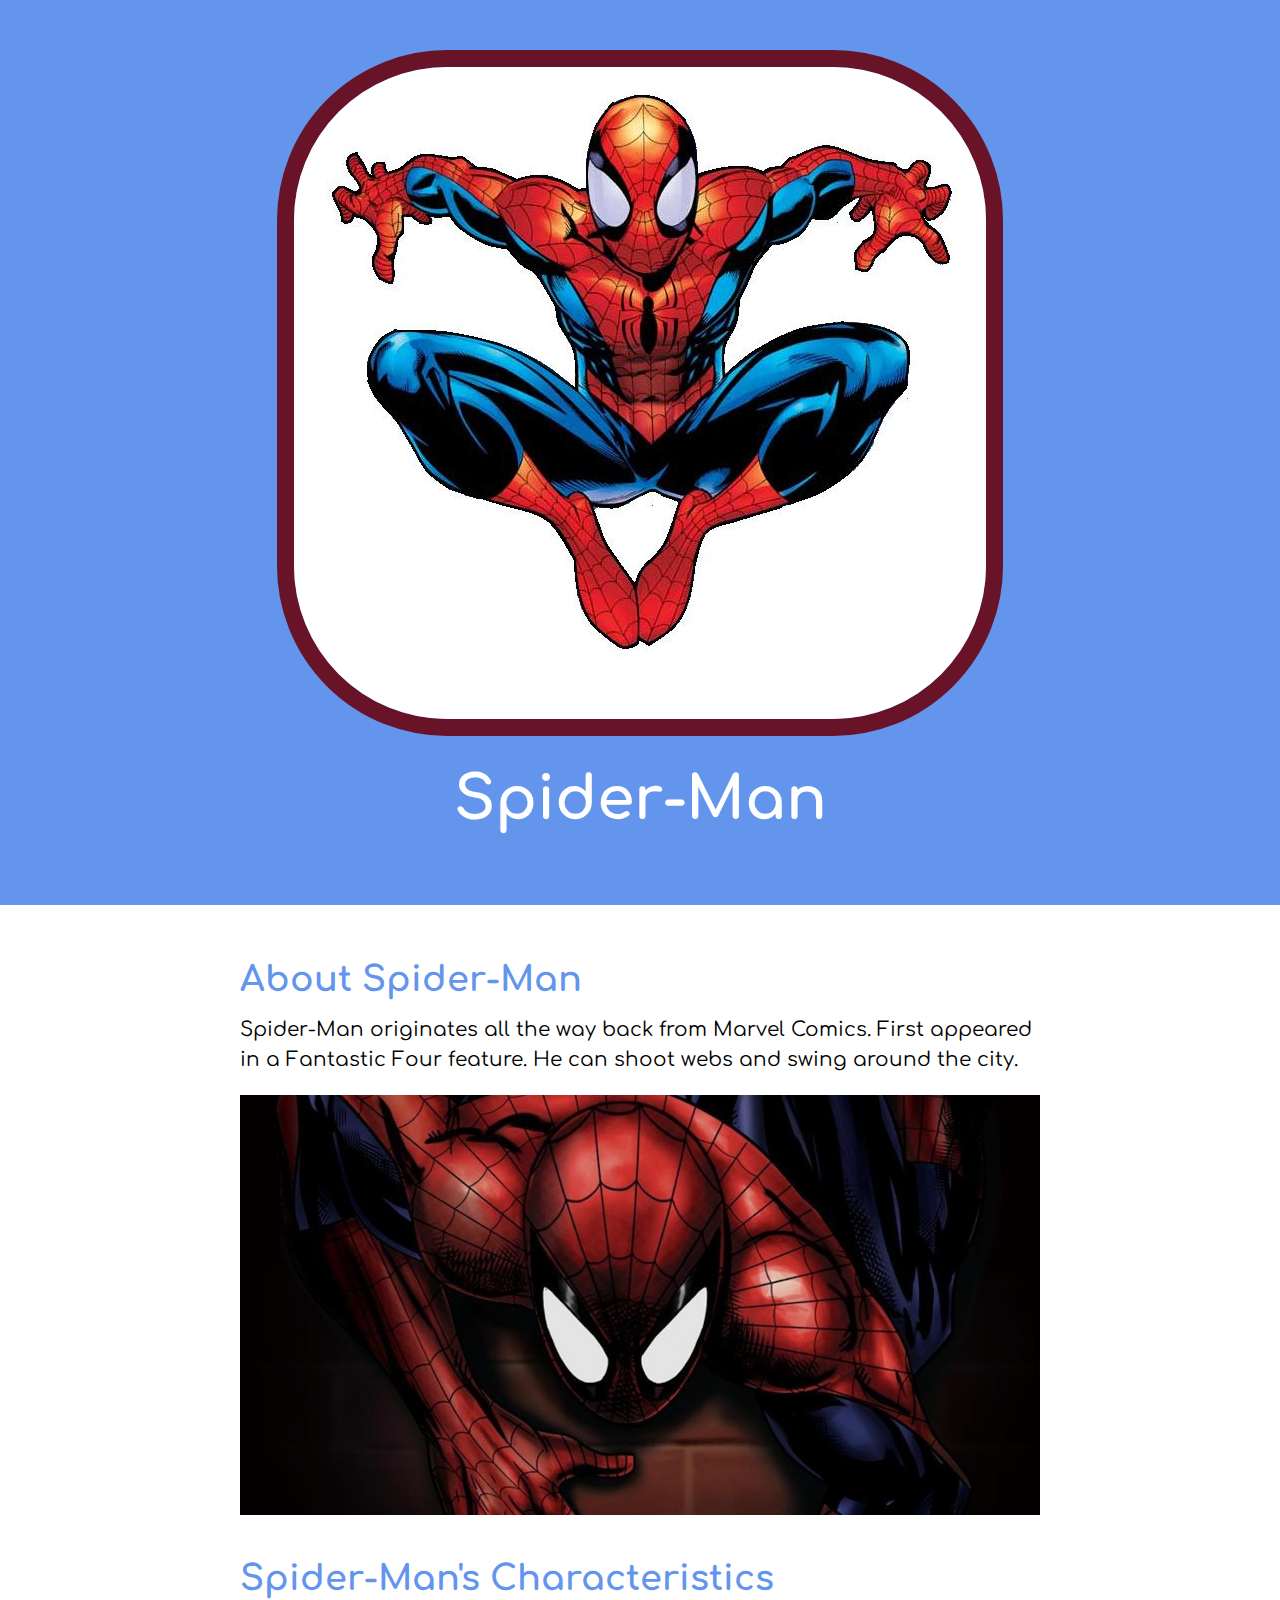
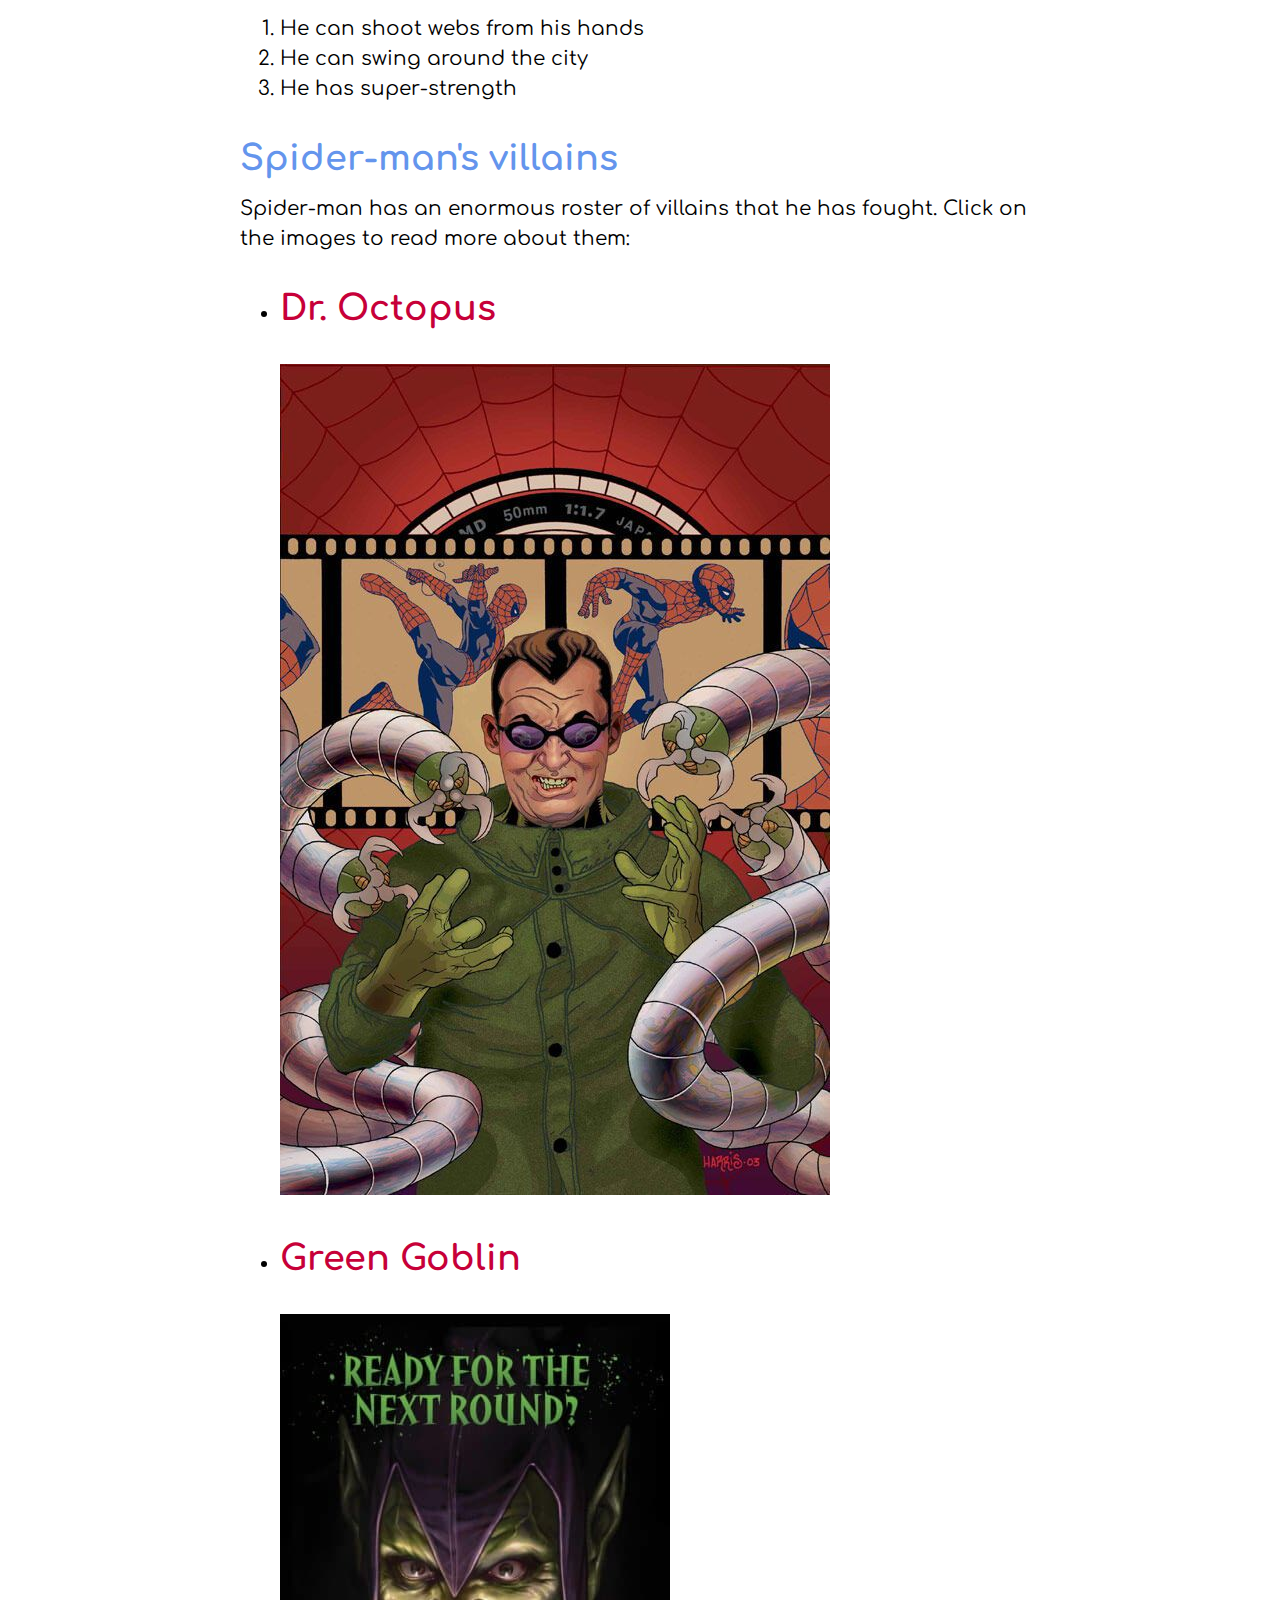
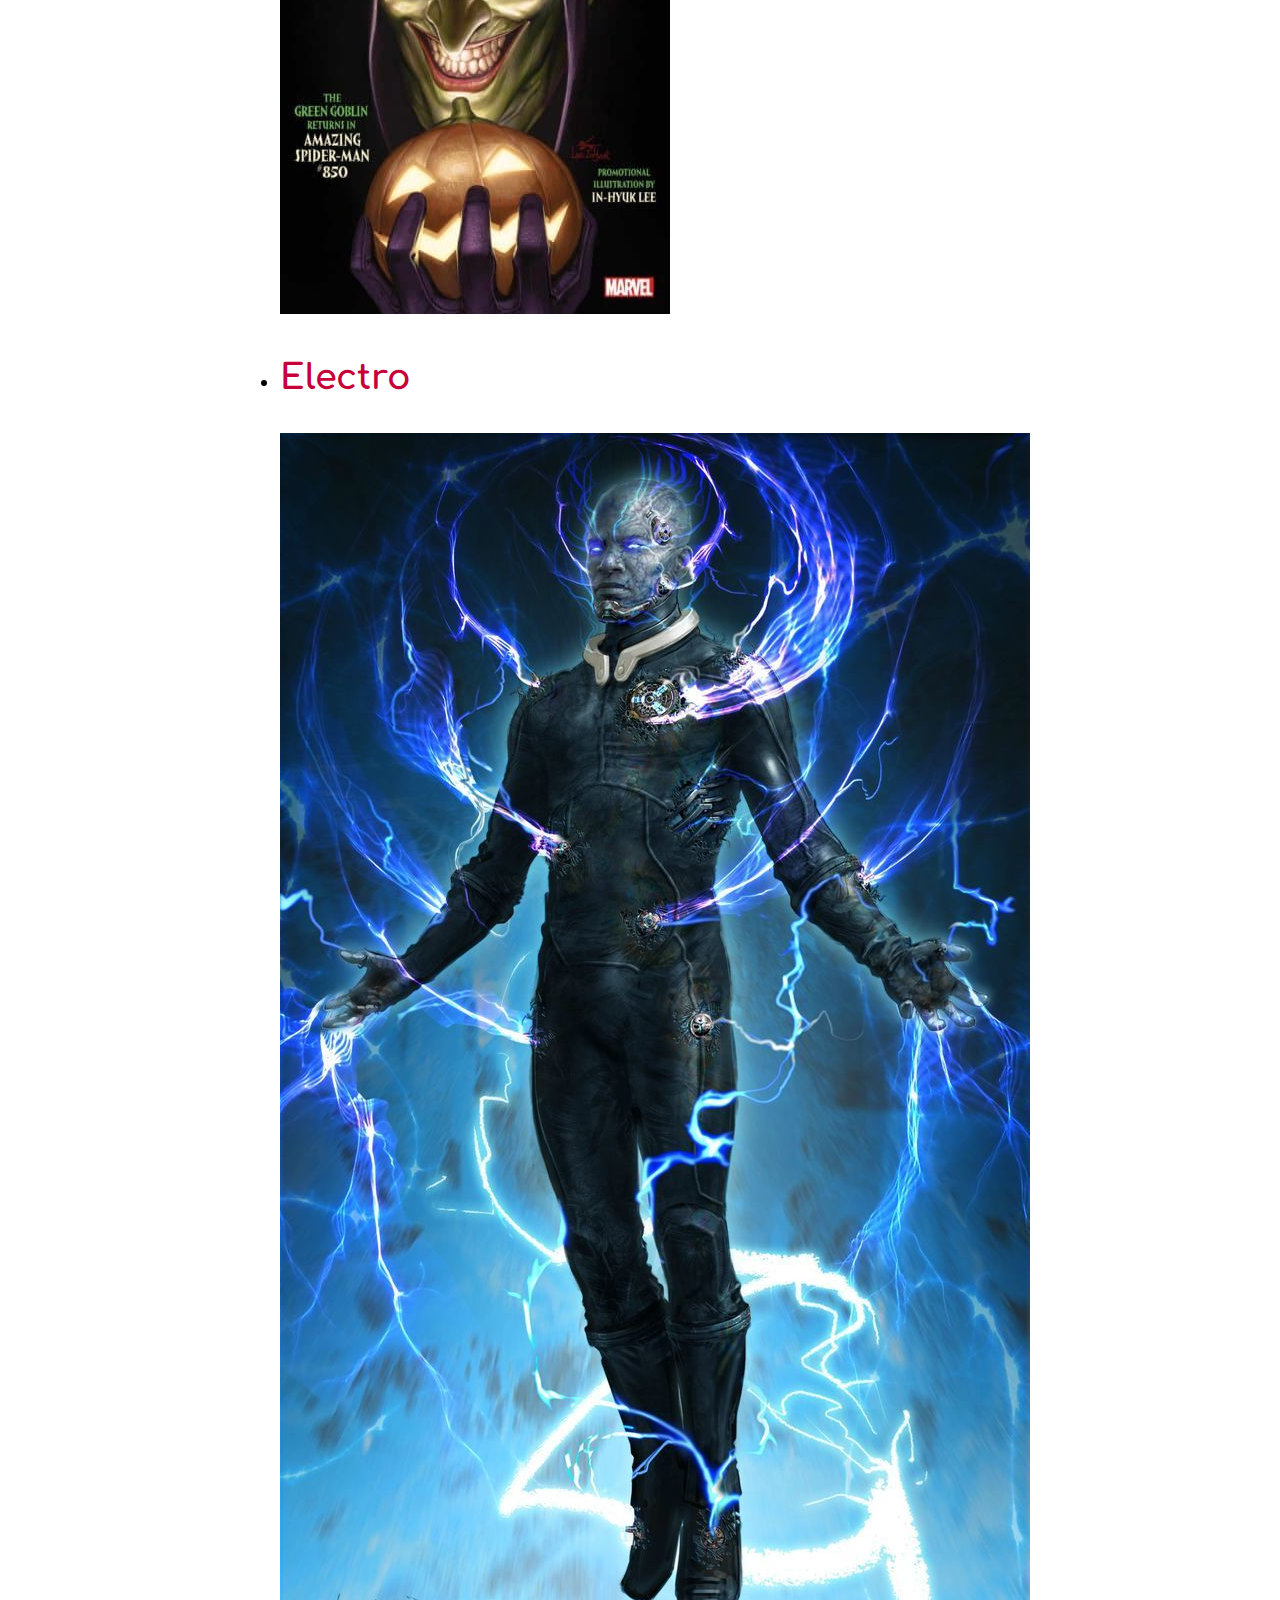
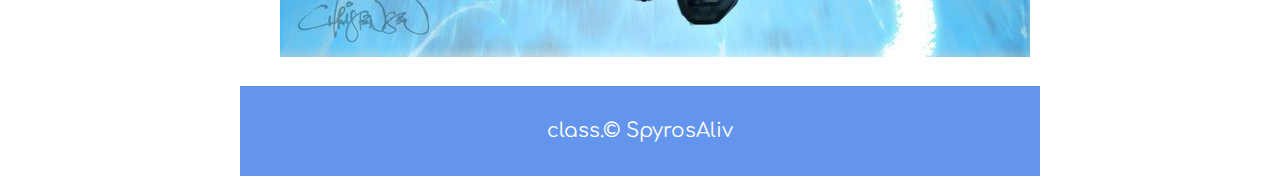
<file: index.html>
<!DOCTYPE html>
<html>
<head>
	<meta charset="utf-8">
	<meta name="viewport" content="width=device-width, initial-scale=1">
	<title>Spider-Man</title>
	<link rel="icon" href="img/Spidermanavatar.jpeg">
	<link rel="stylesheet" href="https://fonts.googleapis.com/css2?family=Comfortaa&display=swap">
	<link rel="stylesheet" type="text/css" href="css/costumization.css">
</head>
<body>
	<!-- header element -->
	<header>
		<img src="img/Spidermanavatar.jpeg">
		<h1>Spider-Man</h1>
	</header>

	<!-- main element -->
	<main>
		<h2>About Spider-Man</h2>
		<p>Spider-Man originates all the way back from Marvel Comics. First appeared in a Fantastic Four feature. He can shoot webs and swing around the city.</p>
		<img src="img/spiderman.jpeg">
		<h2>Spider-Man's Characteristics</h2>
		<ol>
			<li>He can shoot webs from his hands</li>
			<li>He can swing around the city</li>
			<li>He has super-strength</li>
		</ol>
		<h2>Spider-man's villains</h2>
		<p>Spider-man has an enormous roster of villains that he has fought. Click on the images to read more about them:</p>
		<ul>
			<li><h2 class="villains">Dr. Octopus</h2><br><a target="_blank" href="https://marvel.fandom.com/wiki/Otto_Octavius_(Earth-616)"><img src="img/DrOctopus.jpeg"></a></li>
			<li><h2 class="villains">Green Goblin</h2><br><a target="_blank" href="https://marvel.fandom.com/wiki/Green_Goblin"><img src="img/greengoblin.jpeg"></a></li>
			<li><h2 class="villains">Electro</h2><br><a target="_blank" href="https://marvel.fandom.com/wiki/Maxwell_Dillon_(Earth-616)"><img src="img/electro.jpeg"></a></li>
		</ul>
		<footer>class.&copy; SpyrosAliv</footer>
	</main>

</body>
</html>
</file>
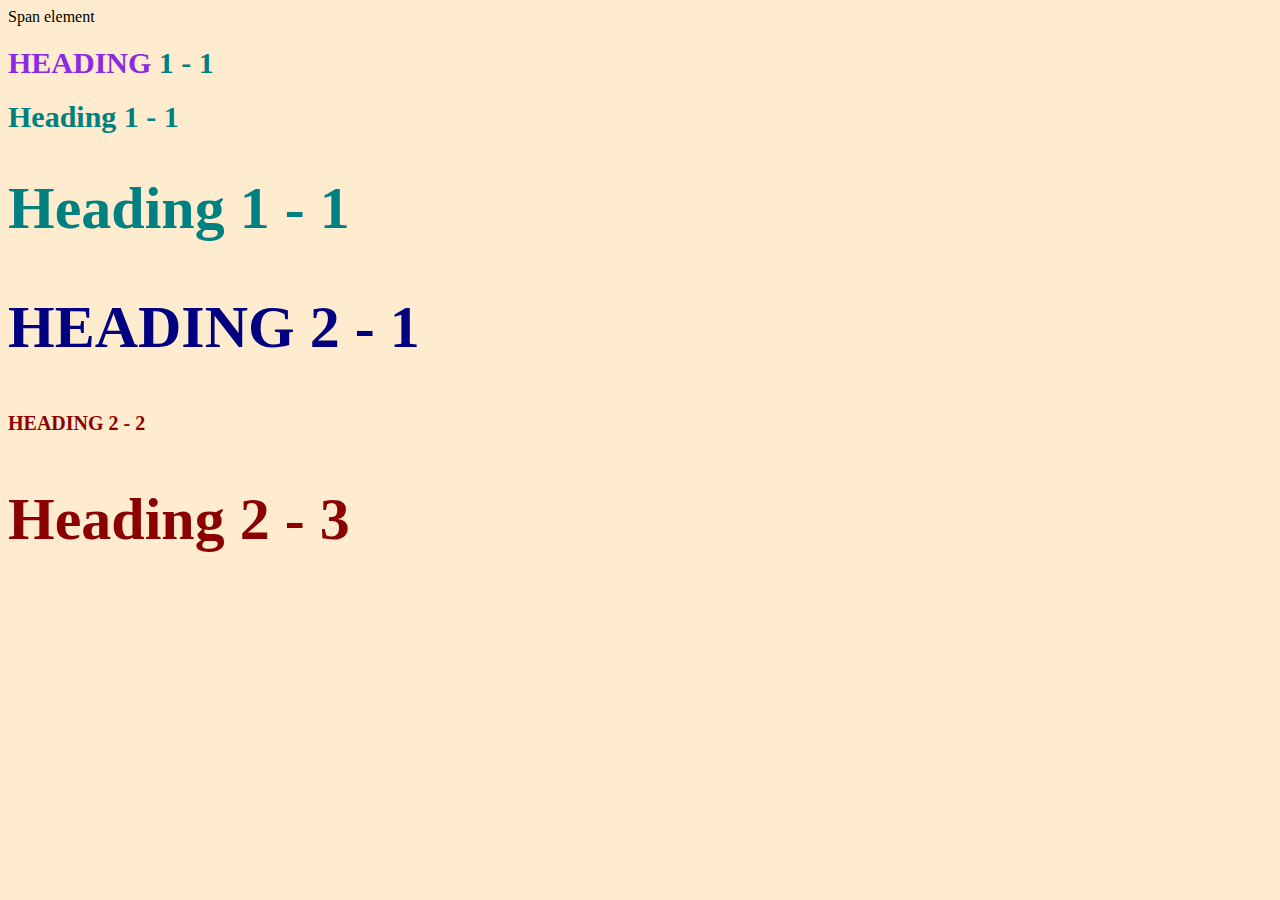
<file: style-test.html>
<!DOCTYPE html>
<html>
<head>
	<meta charset="utf-8">
	<meta name="viewport" content="width=device-width, initial-scale=1">
	<title>Style test</title>
	<link rel="stylesheet" type="text/css" href="css/test.css">
</head>
<body>

<span>Span element</span>
<h1 class="uppercase"><span>Heading</span> 1 - 1</h1>
<h1>Heading 1 - 1</h1>
<h1 class="big">Heading 1 - 1</h1>
<h2 class="big uppercase">Heading 2 - 1</h2>
<h2 class="uppercase">Heading 2 - 2</h2>
<h2 class="big">Heading 2 - 3</h2>
</body>
</html>
</file>
<file: css/costumization.css>
body{
	margin: 0;
	font-family: 'Comfortaa', 'Arial', sans-serif;
	font-size: 20px;
	line-height: 30px;
}

header{
	background-color: #6495ED;
	text-align: center;
	padding-top: 50px;
	padding-bottom: 50px;
}

h1, h2{
	font-family: Comfortaa;
}

header h1{
	color: white;
	font-size: 60px;
}

header img{
	border-radius: 170px;
    border: 17px solid #681328;
}

main{
	max-width: 800px;
	margin: 0 auto;
	padding: 20px;
}

main img{
	max-width: 100%;
}

h2{
	font-size: 35px;
	color: #6495ED;
	margin: 40px 0 10px;
}

.villains{
	color: #C70039;
}
.villains:hover{
	color: #273746;
}

footer{
	background-color: #6495ED;
	text-align: center;
	color: white;
	padding: 30px;
	padding-right: 0px;
	padding-left: 0px;
}

footer p{
	margin: 0;
}

footer a{
	color: white;
}
footer a:hover{
	opacity: .5;
	background-color: transparent;
}
</file>
<file: css/test.css>
body{
		background-color: blanchedalmond;
	}
	h1{
		font-size: 30px;
		color: teal;
	}

	h2{
		color: darkred;
		font-size: 20px;
	}

	.big{
		font-size: 60px;
	}

	.uppercase{
		text-transform: uppercase;
	}

	.big.uppercase{
		color:  navy;
	}

	h1 span{
		color: blueviolet;
	}
</file>
